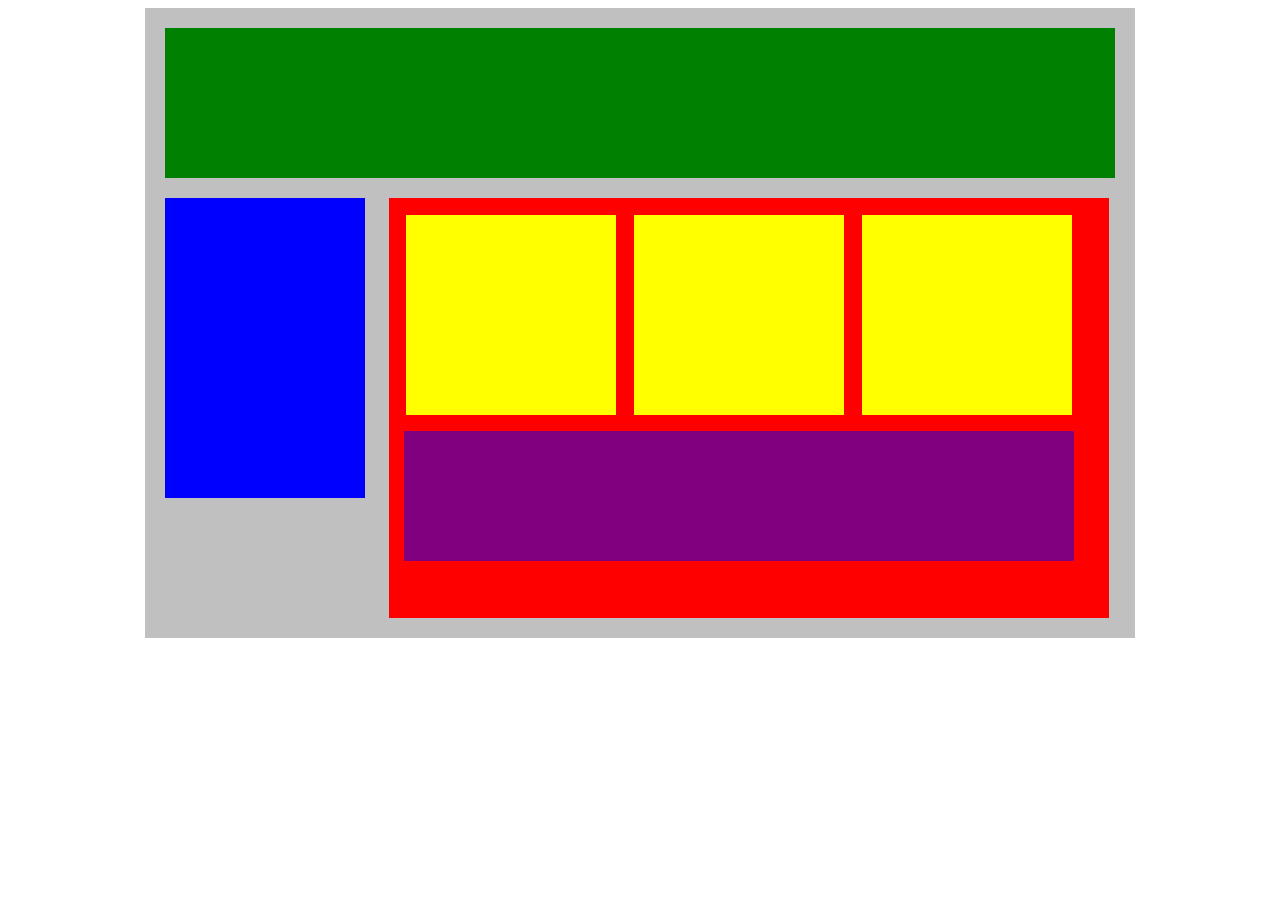
<file: CSS/Day 1/Core/Plotting_Our_Blocks/index.html>
<!DOCTYPE html>
<html lang="en">
<head>
    <title>Position Practice</title>
    <link rel="stylesheet" type="text/css" href="style.css">
</head>
<body>
    <div class="container">
        <div class="top-nav"></div>
        <div class="side-nav"></div>
        <div class="main">
            <div class="sub-content"></div>
            <div class="sub-content"></div>
            <div class="sub-content"></div>
            <div id="advertisement"></div>
        </div>
    </div>
</body>
</html>
</file>
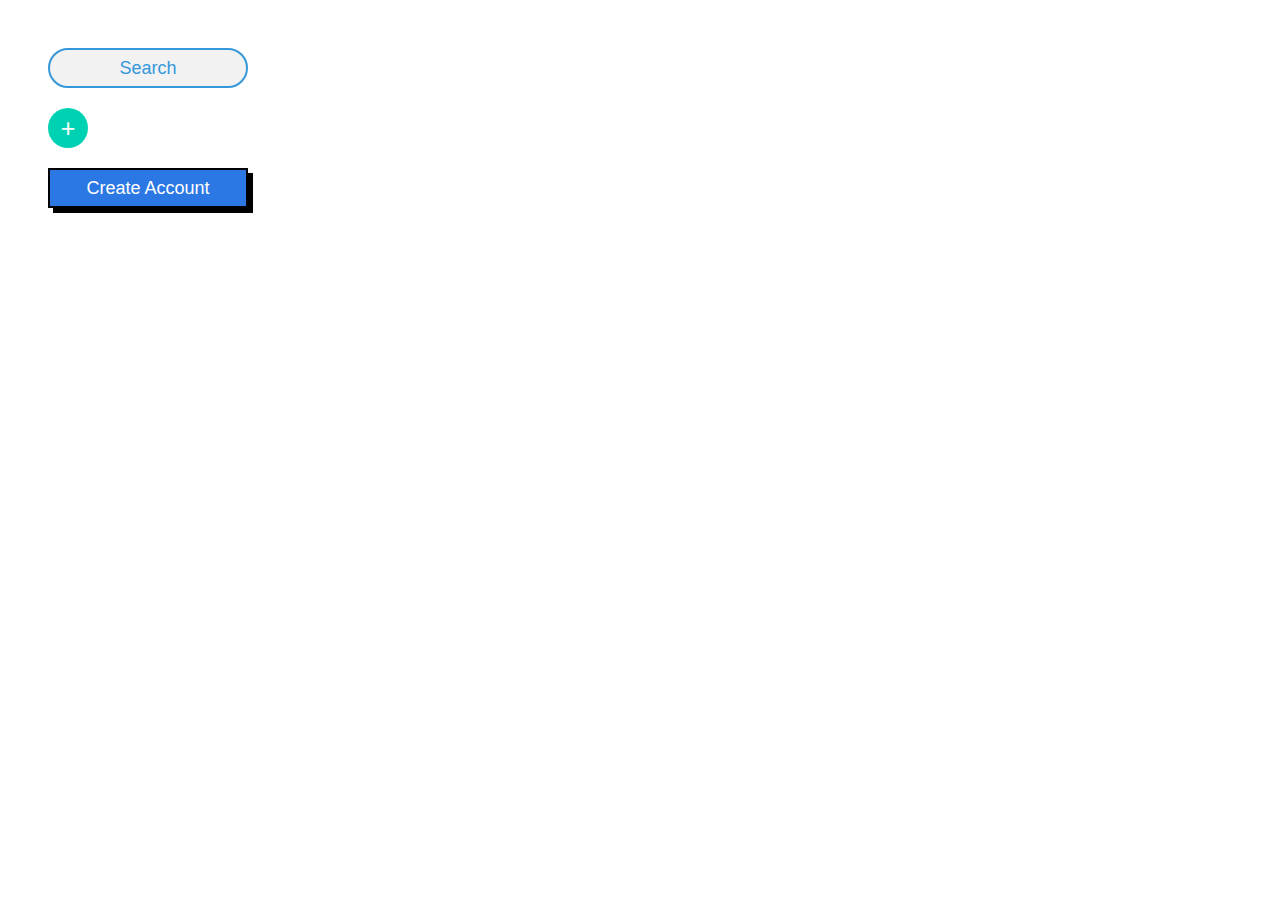
<file: CSS/Day 1/Practice/button_up/index.html>
<!DOCTYPE html>
<html lang="en">
<head>
    <meta charset="UTF-8">
    <meta name="viewport" content="width=device-width, initial-scale=1.0">
    <title>Buttons</title>
    <link rel="stylesheet" href="style.css">
</head>
<body>
    <div><button id="button1">Search</button></div>
    <div><button id="button2">+</button></div>
    <div><button id="button3">Create Account</button></div>
</body>
</html>
</file>
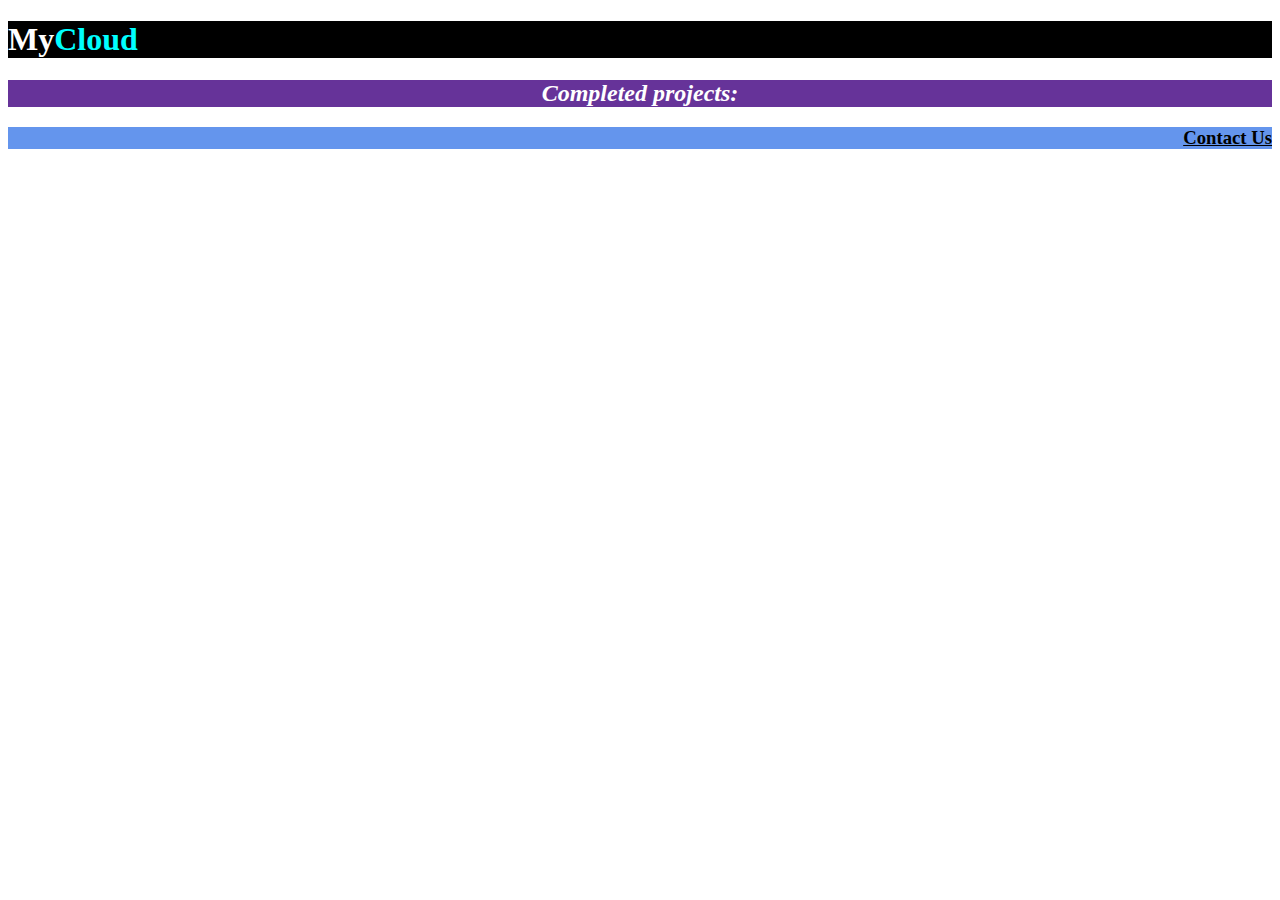
<file: CSS/Day 1/Practice/styling/index.html>
<!DOCTYPE html>
<html lang="en">
<head>
    <meta charset="UTF-8">
    <meta name="viewport" content="width=device-width, initial-scale=1.0">
    <title>MyCloud</title>
    <link rel="stylesheet" href="style.css">
</head>
<body>
    <h1><span style="color: white;">My</span>Cloud</h1>
    <h2>Completed projects:</h2>
    <h3><a href="URL">Contact Us</a></h3>
    </body>
</html>
</file>
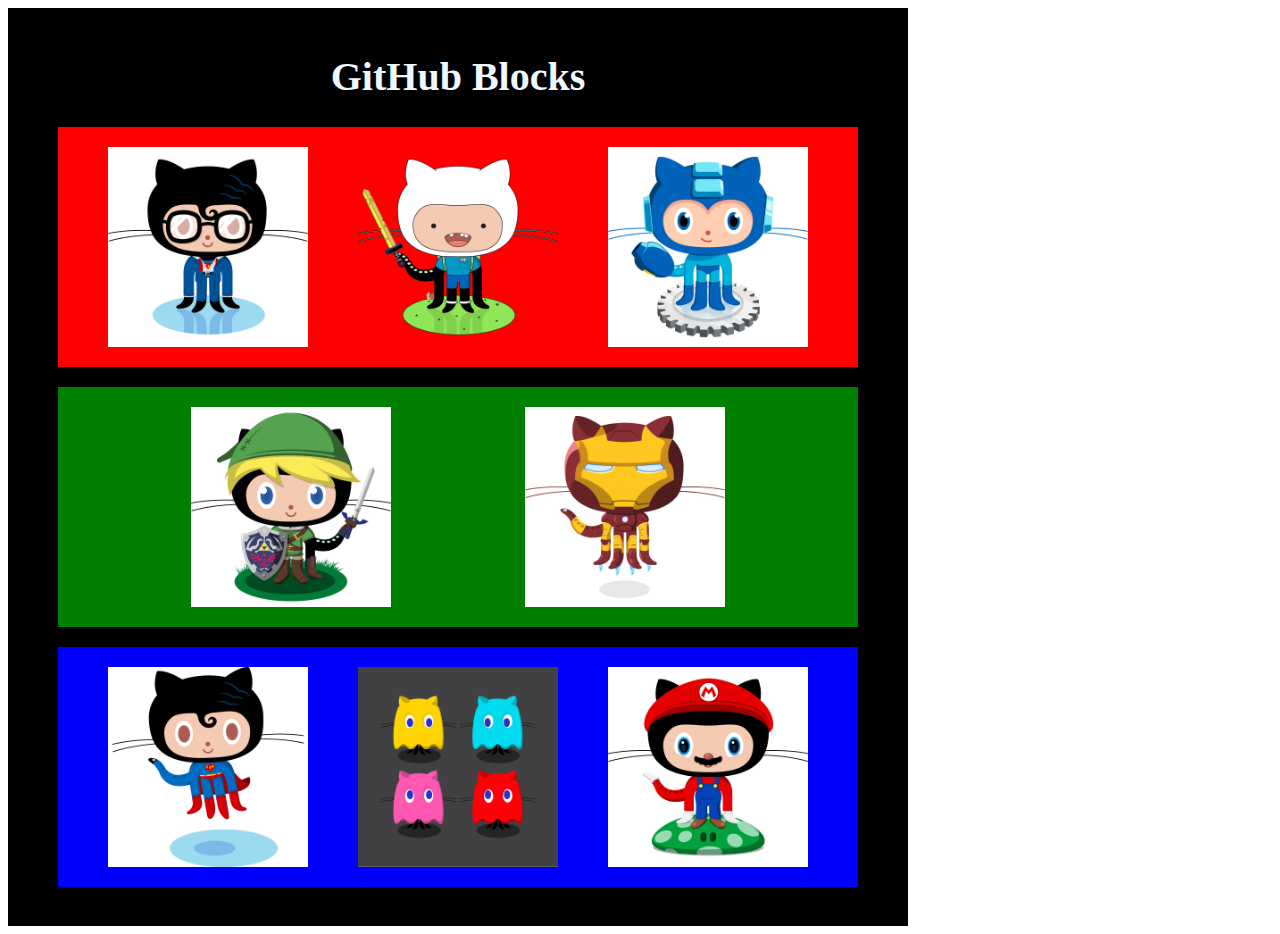
<file: CSS/Day 2/Core/GitHub_Blocks/index.html>
<!DOCTYPE html>
<html lang="en">
<head>
    <meta charset="UTF-8">
    <meta name="viewport" content="width=device-width, initial-scale=1.0">
    <title>Github Blocks</title>
    <link rel="stylesheet" type="text/css" href="style.css">
</head>
<body>
    <div class="container">
        <h1>GitHub Blocks</h1>
        <div class="blocks">
            <div class="block1">
                <img src="octoclark-kentocat.jpg" alt="octoclark-kentocat" >
                <img src="adventure-cat.png" alt="adventure-cat" >
                <img src="megacat.jpg" alt="megacat" >
            </div>

            <div class="block2">
                <img src="linktocat.jpg" alt="linktocat" >
                <img src="ironcat.jpg" alt="ironcat" >
            </div>

            <div class="block3">
                <img src="okal-eltocat.jpg" alt="okal-eltocat" >
                <img src="pacman-ghosts.jpg" alt="pacman-ghosts" >
                <img src="plumber.jpg" alt="plumber" >
            </div>
        </div>
    </div>
</body>
</file>
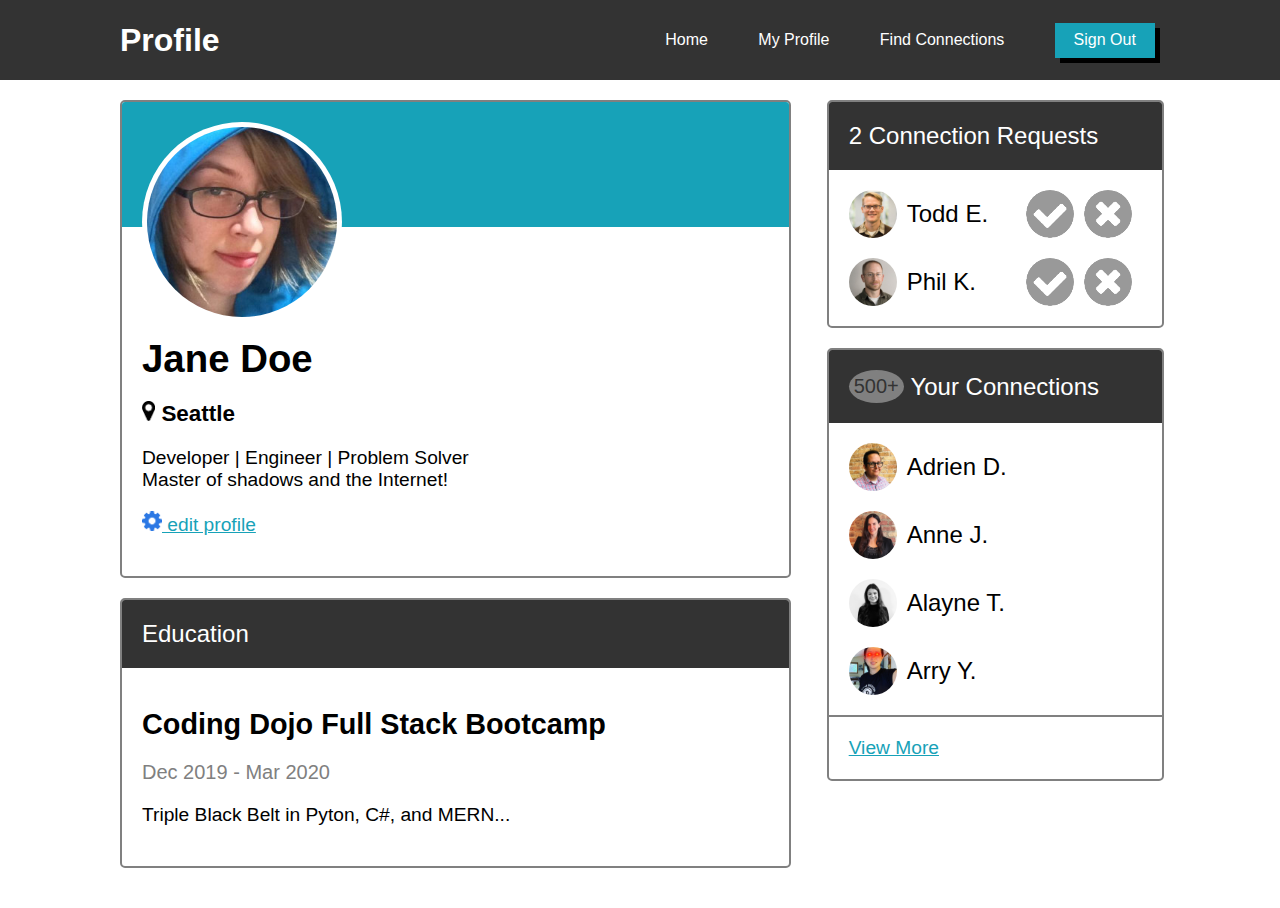
<file: CSS/Day 2/Core/profile_page/index.html>
<!DOCTYPE html>
<html lang="en">

<head>
    <meta charset="UTF-8">
    <meta name="viewport" content="width=device-width, initial-scale=1.0">
    <link rel="stylesheet" type="text/css" href="style.css">
    <title>Profile page</title>
</head>

<body>
    <!--navigation bar-->
    <div class="top">
        <div class="nav">
            <h1 class="nav-title">Profile</h1>
            <ul class="nav-links">
                <li><a href="#">Home</a></li>
                <li><a href="#">My Profile</a></li>
                <li><a href="#">Find Connections</a></li>
                <li><button class="button">Sign Out</button></li>
            </ul>
        </div>
    </div>
    <div class="container">
        <div class="row">
            <!-- left column -->
            <div class="left">
                <div class="user-card">
                    <div class="card-header">
                        <img src="images/jane-m.jpg" alt="jane-medium-avatar" class="avatar-m">
                    </div>
                    <div class="card-body">
                        <h1>Jane Doe</h1>
                        <h3>
                            <img src="icons/map-marker.png" alt="pin" class="icon-s">
                            Seattle
                        </h3>
                        <p>Developer | Engineer | Problem Solver<br>
                            Master of shadows and the Internet!</p>
                        <p>
                            <a href="#">
                                <img src="icons/gear.png" alt="gear" class="icon-s">
                                edit profile
                            </a>
                        </p>
                    </div>
                </div>

                <div class="card">
                    <div class="header">
                        Education
                    </div>
                    <div class="card-body">
                        <h2>Coding Dojo Full Stack Bootcamp</h2>
                        <p class="date">Dec 2019 - Mar 2020</p>
                        <p>Triple Black Belt in Pyton, C#, and MERN...</p>
                    </div>
                </div>
            </div>

            <!-- right column -->
            <div class="right">
                <div class="card">
                    <div class="header">
                        <span class="connections">2</span>
                        &nbsp;Connection Requests
                    </div>
                    <div class="user-line">
                        <span class="start">
                            <img src="images/todd-s.jpg" alt="todd" class="avatar-s">
                            <span>Todd E.</span>
                        </span>
                        <span class="end">
                            <img src="icons/accept-circle.png" alt="accept" class="avatar-s">
                            <img src="icons/close-circle.png" alt="decline" class="avatar-s">
                        </span>
                    </div>
                    <div class="user-line">
                        <span class="start">
                            <img src="images/phil-s.jpg" alt="phil" class="avatar-s">
                            <span>Phil K.</span>
                        </span>
                        <span class="end">
                            <img src="icons/accept-circle.png" alt="accept" class="avatar-s">
                            <img src="icons/close-circle.png" alt="decline" class="avatar-s">
                        </span>
                    </div>
                </div>
                <div class="card">
                    <div class="header">
                        <span class="connex">500+</span>
                        &nbsp;Your Connections
                    </div>
                    <div class="user-line">
                        <span class="start">
                            <img src="images/adrien-s.jpg" alt="adrien" class="avatar-s">
                            <span>Adrien D.</span>
                        </span>
                    </div>
                    <div class="user-line">
                        <span class="start">
                            <img src="images/anne-s.jpg" alt="anne" class="avatar-s">
                            <span>Anne J.</span>
                        </span>
                    </div>
                    <div class="user-line">
                        <span class="start">
                            <img src="images/alayne-s.jpg" alt="alayne" class="avatar-s">
                            <span>Alayne T.</span>
                        </span>
                    </div>
                    <div class="user-line">
                        <span class="start">
                            <img src="images/arry-s.jpg" alt="arry" class="avatar-s">
                            <span>Arry Y.</span>
                        </span>
                    </div>
                    <div class="footer">
                        <a href="#">View More</a>
                    </div>
                </div>
            </div>
        </div>
    </div>
</body>

</html>
</file>
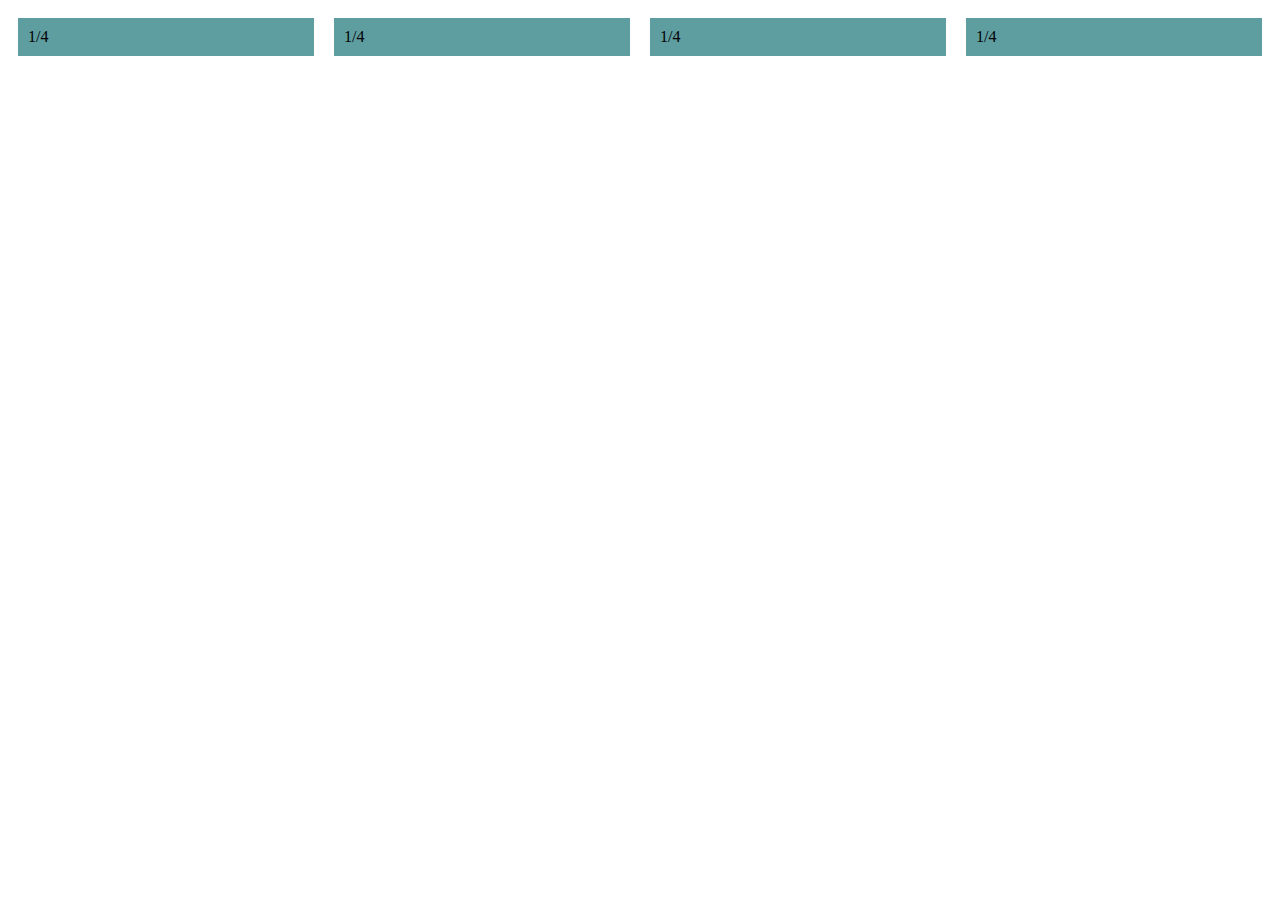
<file: CSS/Day 2/Practice/FLEX-ible Columns/index.html>
<!DOCTYPE html>
<html lang="en">
<head>
    <meta charset="UTF-8">
    <meta name="viewport" content="width=device-width, initial-scale=1.0">
    <link rel="stylesheet" type="text/css" href="style.css">

    <title>FLEX-ible Columns</title>
</head>
<body>
    <div class="row">
        <div class="col">1/4</div>
        <div class="col">1/4</div>
        <div class="col">1/4</div>
        <div class="col">1/4</div>
    </div>
    
    
</body>
</html>
</file>
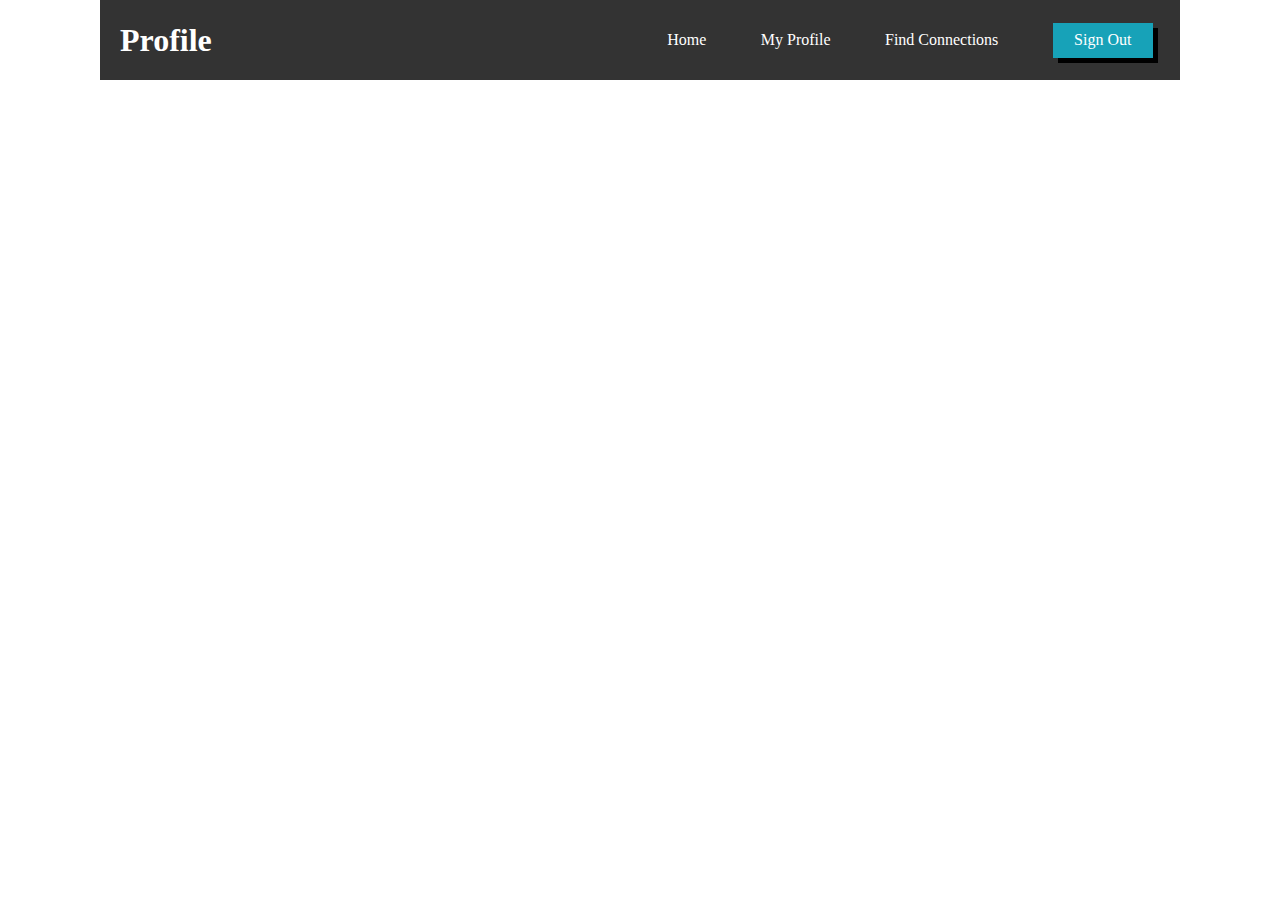
<file: CSS/Day 2/Practice/Flex_Navbar/index.html>
<!DOCTYPE html>
<html lang="en">
<head>
    <meta charset="UTF-8">
    <meta name="viewport" content="width=device-width, initial-scale=1.0">
    <link rel="stylesheet" type="text/css" href="style.css">
    <title>Document</title>
</head>
<body>
    <div class="nav">
        <h1 class="nav-title">Profile</h1>
        <ul class="nav-links">
            <li><a href="#">Home</a></li>
            <li><a href="#" class="active">My Profile</a></li>
            <li><a href="#">Find Connections</a></li>
            <li><button class="btn">Sign Out</button></li>
        </ul>
    </div>    
</body>
</html>
</file>
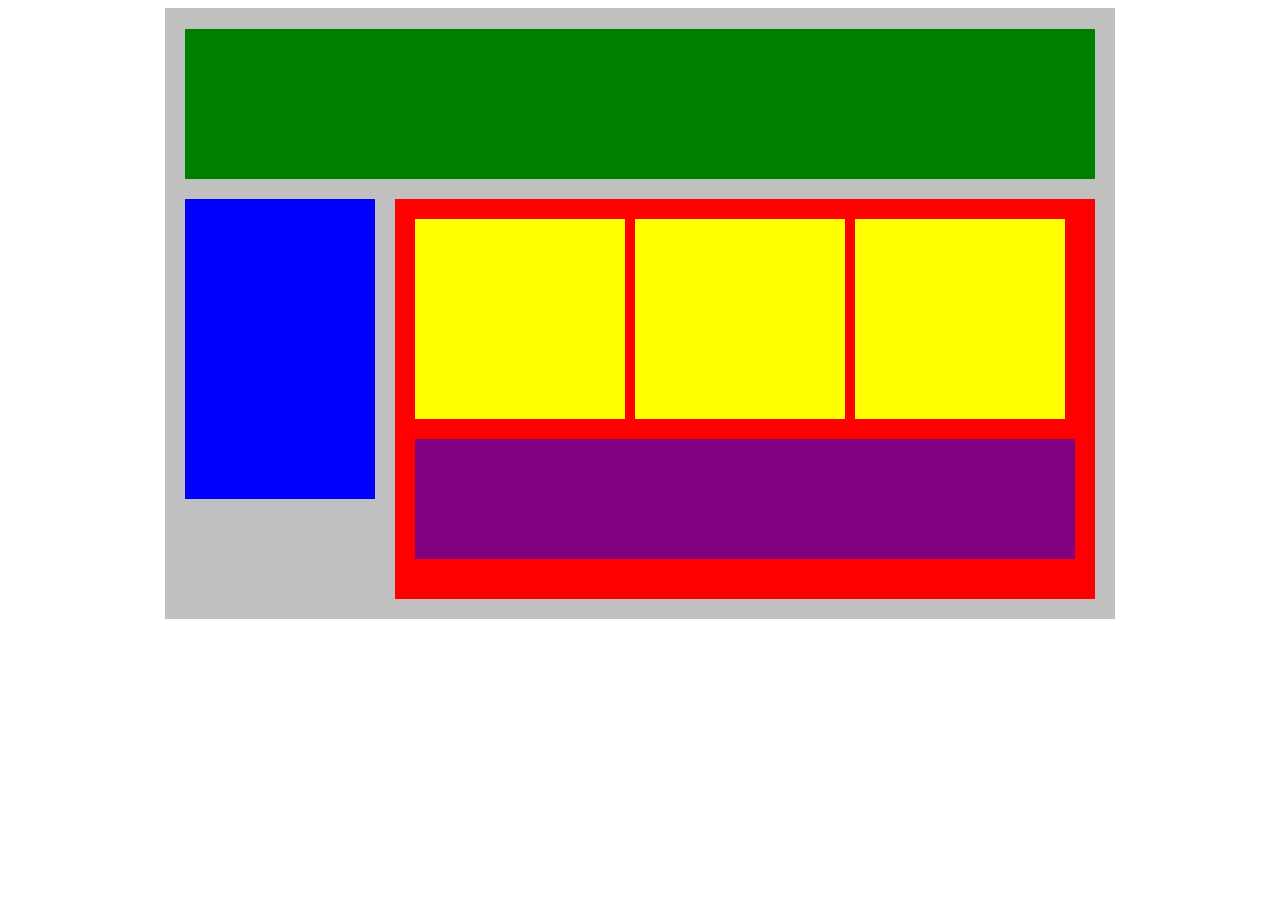
<file: CSS/Day 2/Practice/Flex_our_Blocks/index.html>
<!DOCTYPE html>
<html lang="en">
<head>
    <title>Position Practice</title>
    <link rel="stylesheet" type="text/css" href="style.css">
</head>
<body>
    <div class="container">
        <div class="top-nav"></div>
        <div class="row">
            <div class="side-nav"></div>
            <div class="main">
                <div class="row">
                    <div class="sub-content"></div>
                    <div class="sub-content"></div>
                    <div class="sub-content"></div>
                </div>
                <div id="advertisement"></div>
            </div>
        </div>
    </div>
</body>
</html>
</file>
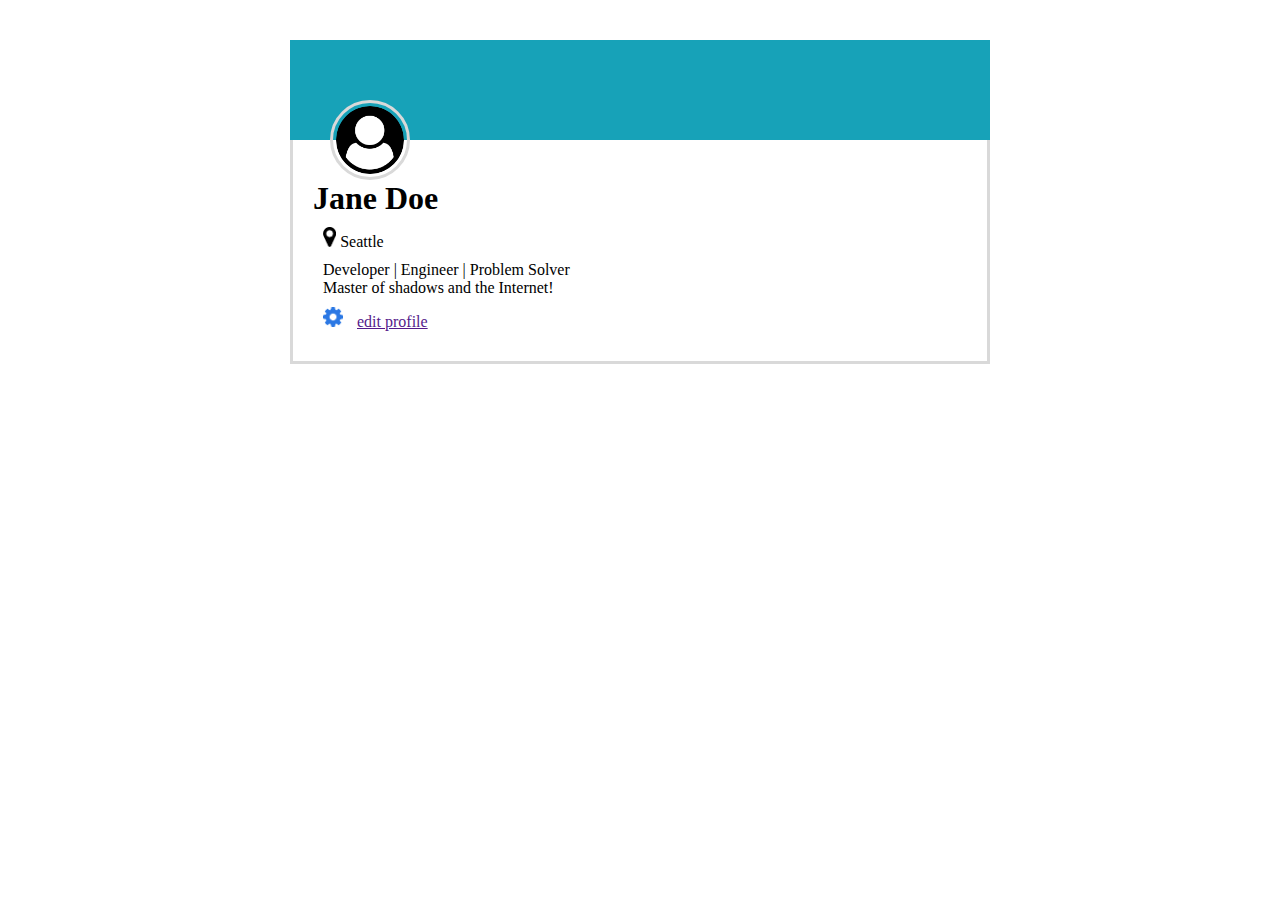
<file: CSS/Day 2/Practice/User_card/index.html>
<!DOCTYPE html>
<html lang="en">

<head>
    <meta charset="UTF-8">
    <meta name="viewport" content="width=device-width, initial-scale=1.0">
    <link rel="stylesheet" type="text/css" href="style.css">
    <title>User card</title>
</head>

<body>
    <div class="container">
        <div id="header">
            <img id="user-img" src="user-circle.png" alt="user image">
        </div>
        <div id="card-body">
            <h1>Jane Doe</h1>
            <p>
                <img class="icon" src="map-marker.png" alt="map marker">
                Seattle
            </p>
            <p>Developer | Engineer | Problem Solver
                <br> Master of shadows and the Internet!
            </p>
            <p>
                <img class="icon" src="gear.png" alt="gear">
                <a href="">edit profile</a>
            </p>
        </div>
    </div>
</body>

</html>
</file>
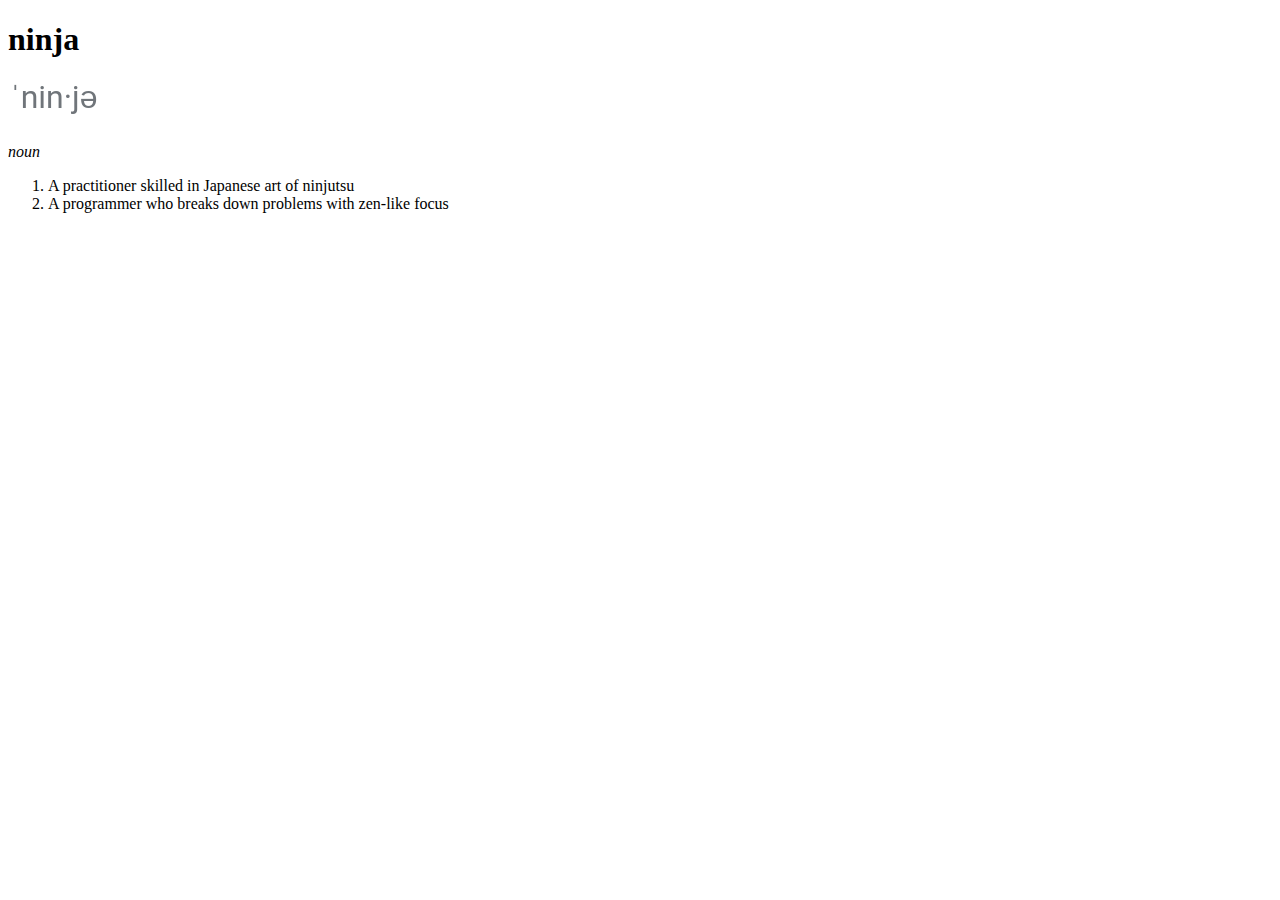
<file: HTML/Day 1/Practice/dictionary_entry/index.html>
<!DOCTYPE html>  
    <html lang="en">
    <head>
        <meta charset="UTF-8">
        <title>ninja</title>
    </head>
    <body>
        <h1>ninja</h1>
        <h2><img src="pronunciation.png" alt="pronunciation pic"></h2>
        <p>
            <em>noun</em>     
        </p>
        <ol>
            <li>A practitioner skilled in Japanese art of ninjutsu</li>
            <li>A programmer who breaks down problems with zen-like focus</li>
        </ol>
    </body>
</html>
</file>
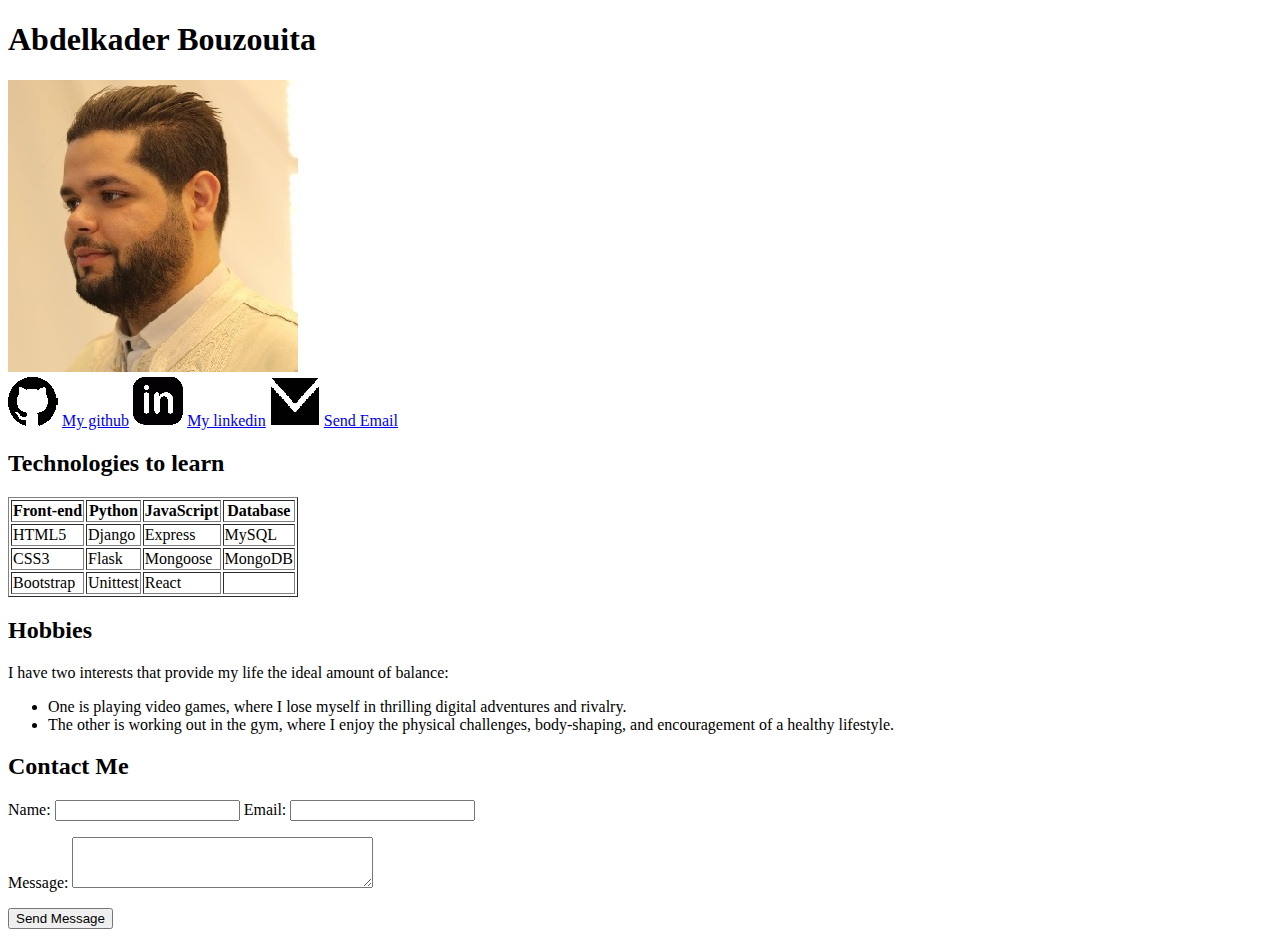
<file: HTML/Day 2/Practice/portfolio/index.html>
<!DOCTYPE html>
<html lang="en">
<head>
    <meta charset="UTF-8">
    <meta name="viewport" content="width=device-width, initial-scale=1.0">
    <title>Document</title>
</head>
<body>
    <h1>Abdelkader Bouzouita</h1>

    <img src="kader.jpg" alt="kader pic">

    <div>
        <img src="github.png" alt="my github">
        <a href="https://github.com/Kaderbz/">My github</a>
        <img src="linkedin.png" alt="my github">
        <a href="https://www.linkedin.com/in/abdelkader-bouzouita-20b54388/">My linkedin</a>
        <img src="mail.jpg" alt="my github">
        <a href="mailto:bouzouita.abdelkader@gmail.com">Send Email</a>
    </div>
    <h2>Technologies to learn</h2>

        <table border="1">
            <tr>
                <th>Front-end</th>
                <th>Python</th>
                <th>JavaScript</th>
                <th>Database</th>
            <tr>
                <td>HTML5</td>
                <td>Django</td>
                <td>Express</td>
                <td>MySQL</td>

            </tr>
            <tr>
                <td>CSS3</td>
                <td>Flask</td>
                <td>Mongoose</td>
                <td>MongoDB</td>
            </tr>

            <tr>
                <td>Bootstrap</td>
                <td>Unittest</td>
                <td>React</td>
                <td></td>
            </tr>
        </table>
        
    <h2>Hobbies</h2>
        <p>I have two interests that provide my life the ideal amount of balance:</p>
        <ul>
            <li>One is playing video games, where I lose myself in thrilling digital adventures and rivalry.</li>
            <li>The other is working out in the gym, where I enjoy the physical challenges, body-shaping, and encouragement of a healthy lifestyle.</li>
        </ul>

    <h2>Contact Me</h2>
        <form action="/process" method="post">
            
            <div>
                <label>Name: </label>
                <input type="text" name="name">
                <label>Email: </label>
                <input type="text" name="email">
            </div>
            
            <div>
                <p>Message:
                    <textarea name="comment" cols="35" rows="3"></textarea>
                </p>
            </div>

            
            <input type="submit" value="Send Message" >
        </form>
    
</body>
</html>
</file>
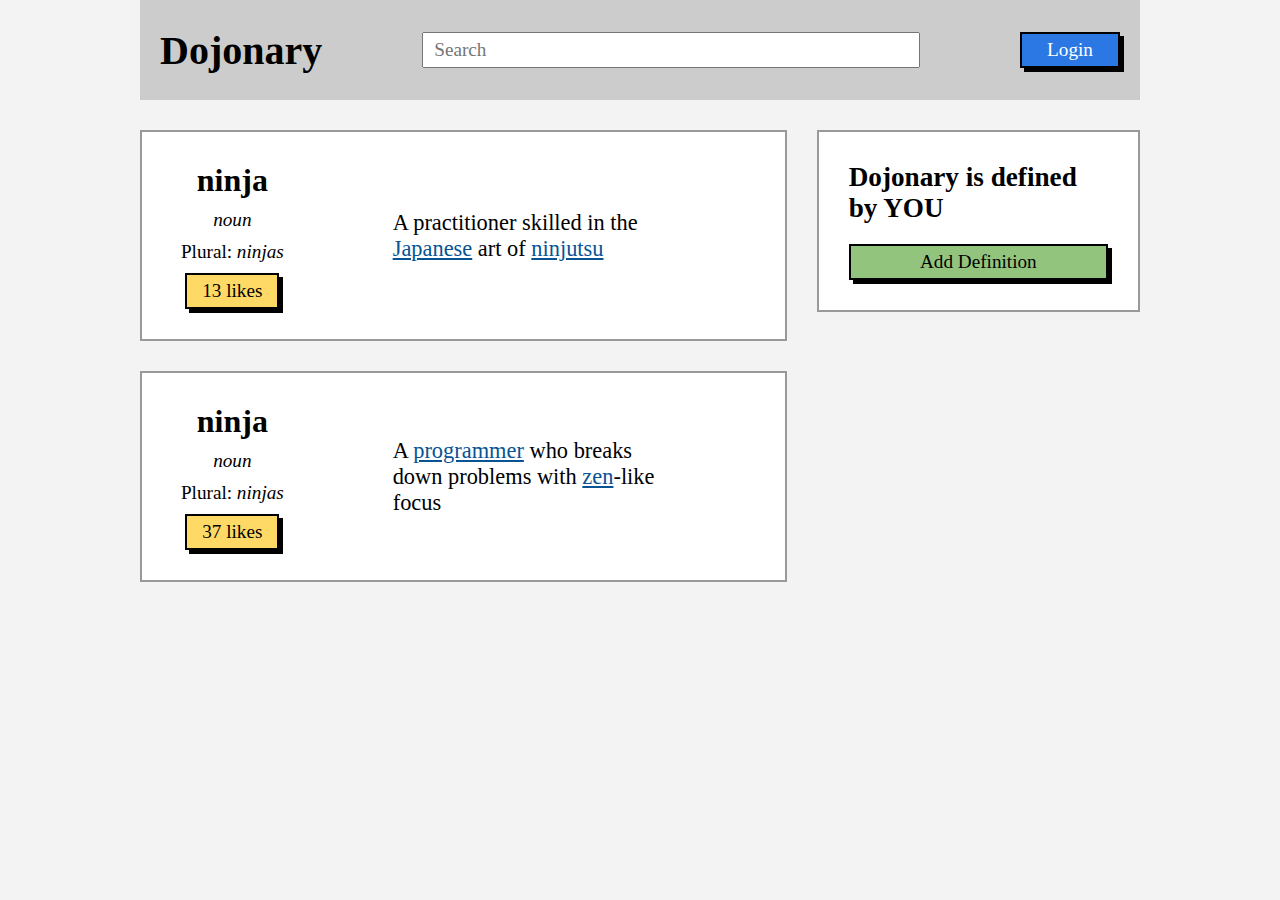
<file: JS/Day 1/Core/Button Clicker/index.html>
<!DOCTYPE html>
<html lang="en">
    <head>
        <meta charset="UTF-8">
        <meta name="viewport" content="width=device-width, initial-scale=1.0">
        <link rel="stylesheet" type="text/css" href="style.css">
        <title>Profile page</title>
    </head>
<body>
    <div class="container">
        <div class="top"> <!--navigation bar-->
            <h1 class="title">Dojonary</h1>
            <input type="text" name="search" placeholder="Search" class="search">
            <button class="btn login" onclick="login(this)">Login</button>
        </div> <!--navigation bar end-->
        <div class="row">
            <div class="flex-left"> <!-- left column -->
                <div class="box definition">
                    <div class="left">
                        <h1>ninja</h1>
                        <p><em>noun</em></p>
                        <p>Plural: <em>ninjas</em></p>
                        <button class="btn like" onclick="message()">13 likes</button>
                    </div>
                    <p class="text">A practitioner skilled in the
                        <br>
                        <a href="#">Japanese</a> art of <a href="#">ninjutsu</a></p>
                </div>
                <div class="box definition">
                    <div class="left">
                        <h1>ninja</h1>
                        <p><em>noun</em></p>
                        <p>Plural: <em>ninjas</em></p>
                        <button class="btn like" onclick="message()">37 likes</button>
                    </div>
                    <p class="text">A <a href="#">programmer</a> who breaks
                        <br>
                        down problems with <a href="#">zen</a>-like 
                        <br>
                        focus</p>
                </div>
            </div><!-- left column end -->
            <div class="flex-right"> <!-- right column -->
                <div class="box">
                    <h2>Dojonary is defined by YOU</h2>
                    <button class="btn add" onclick="hide_btn(this)">Add Definition</button>
                </div>
            </div> <!-- right column end -->
        </div>
    </div>
    <script src="script.js"></script>
</body>
</html>
</file>
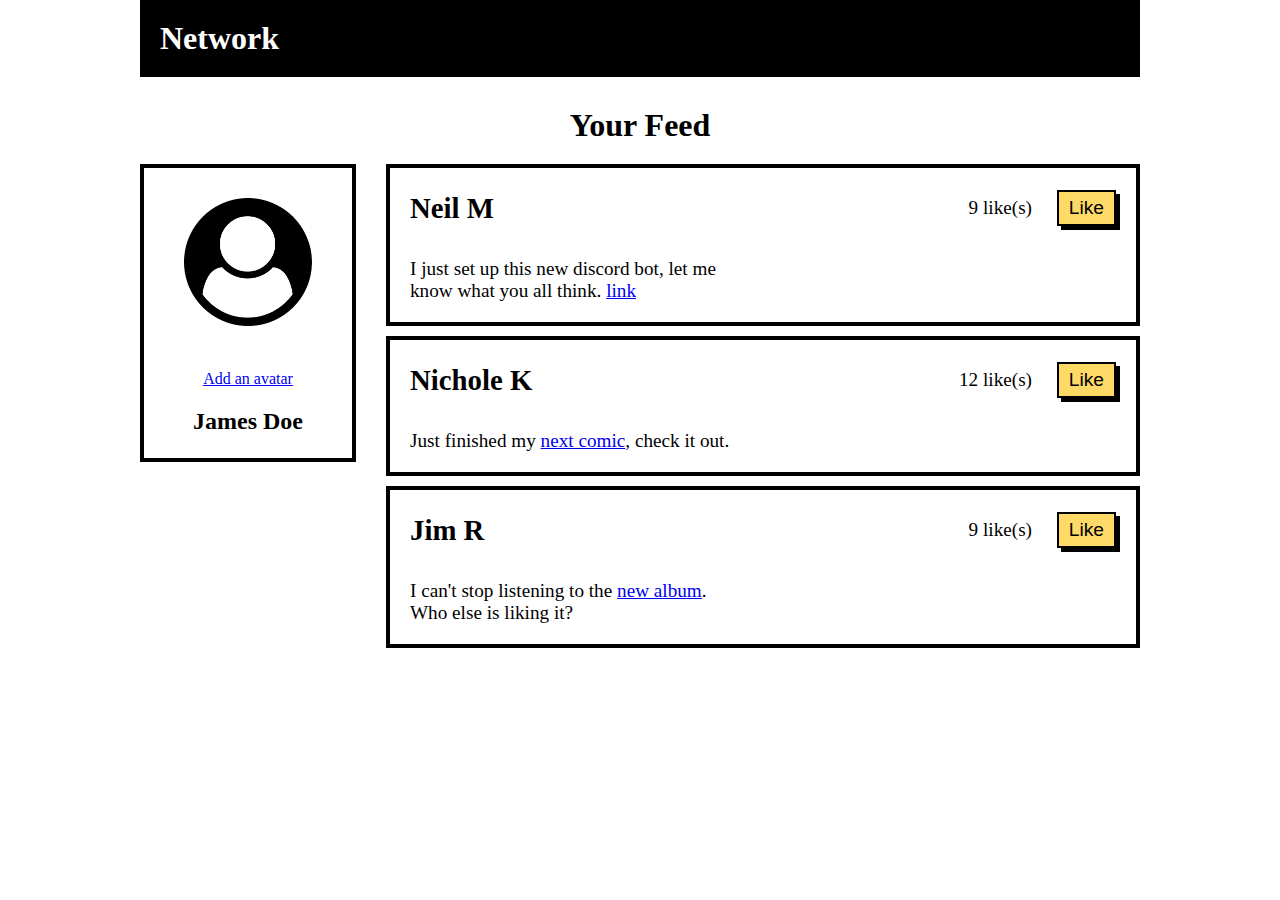
<file: JS/Day 2/Core/Liking likes/index.html>
<!DOCTYPE html>
<html lang="en">

<head>
    <meta charset="UTF-8">
    <meta name="viewport" content="width=device-width, initial-scale=1.0">
    <link rel="stylesheet" type="text/css" href="style.css"> <!-- Link to an external CSS stylesheet -->
    <title>Liking Likes</title> <!-- Title of the web page displayed in the browser tab -->
</head>

<body>
    <div class="container">
        <div class="top">
            <h1>Network</h1> <!-- Heading for the top section of the page -->
        </div>
        <h1 class="title">Your Feed</h1> <!-- Heading for the main content section of the page -->
        <div class="row">
            <div class="left">
                <div class="user">
                    <img src="user-circle.png" alt="user picture" class="avatar-m"> <!-- User avatar image -->
                    <p><a href="#">Add an avatar</a></p> <!-- Link to add a user avatar -->
                    <h2>James Doe</h2> <!-- User's name -->
                </div>
            </div>
            <div class="right">
                <!-- Post 1 -->
                <div class="post">
                    <div class="top-line">
                        <h2>Neil M</h2> <!-- Post author's name -->
                        <div class="likes">
                            <span id="post-1">9 like(s)</span> <!-- Display the number of likes for this post -->
                            <button class="like-btn" onclick="like(0)">Like</button> <!-- Like button for post 1 -->
                        </div>
                    </div>
                    <p>I just set up this new discord bot, let me
                        <br>
                        know what you all think. <a href="#">link</a></p>
                    <!-- Post content and a link -->
                </div>
                <!-- Post 2 -->
                <div class="post">
                    <div class="top-line">
                        <h2>Nichole K</h2> <!-- Post author's name -->
                        <div class="likes">
                            <span id="post-2">12 like(s)</span> <!-- Display the number of likes for this post -->
                            <button class="like-btn" onclick="like(1)">Like</button> <!-- Like button for post 2 -->
                        </div>
                    </div>
                    <p>Just finished my <a href="#">next comic</a>, check it out.</p>
                    <!-- Post content and a link -->
                </div>
                <!-- Post 3 -->
                <div class="post">
                    <div class="top-line">
                        <h2>Jim R</h2> <!-- Post author's name -->
                        <div class="likes">
                            <span id="post-3">9 like(s)</span> <!-- Display the number of likes for this post -->
                            <button class="like-btn" onclick="like(2)">Like</button> <!-- Like button for post 3 -->
                        </div>
                    </div>
                    <p>I can't stop listening to the <a href="#">new album</a>.
                        <br>
                        Who else is liking it?</p>
                    <!-- Post content and a link -->
                </div>
            </div>
        </div>
    </div>
    <script src="script.js"></script> <!-- Link to an external JavaScript file -->
</body>

</html>
</file>
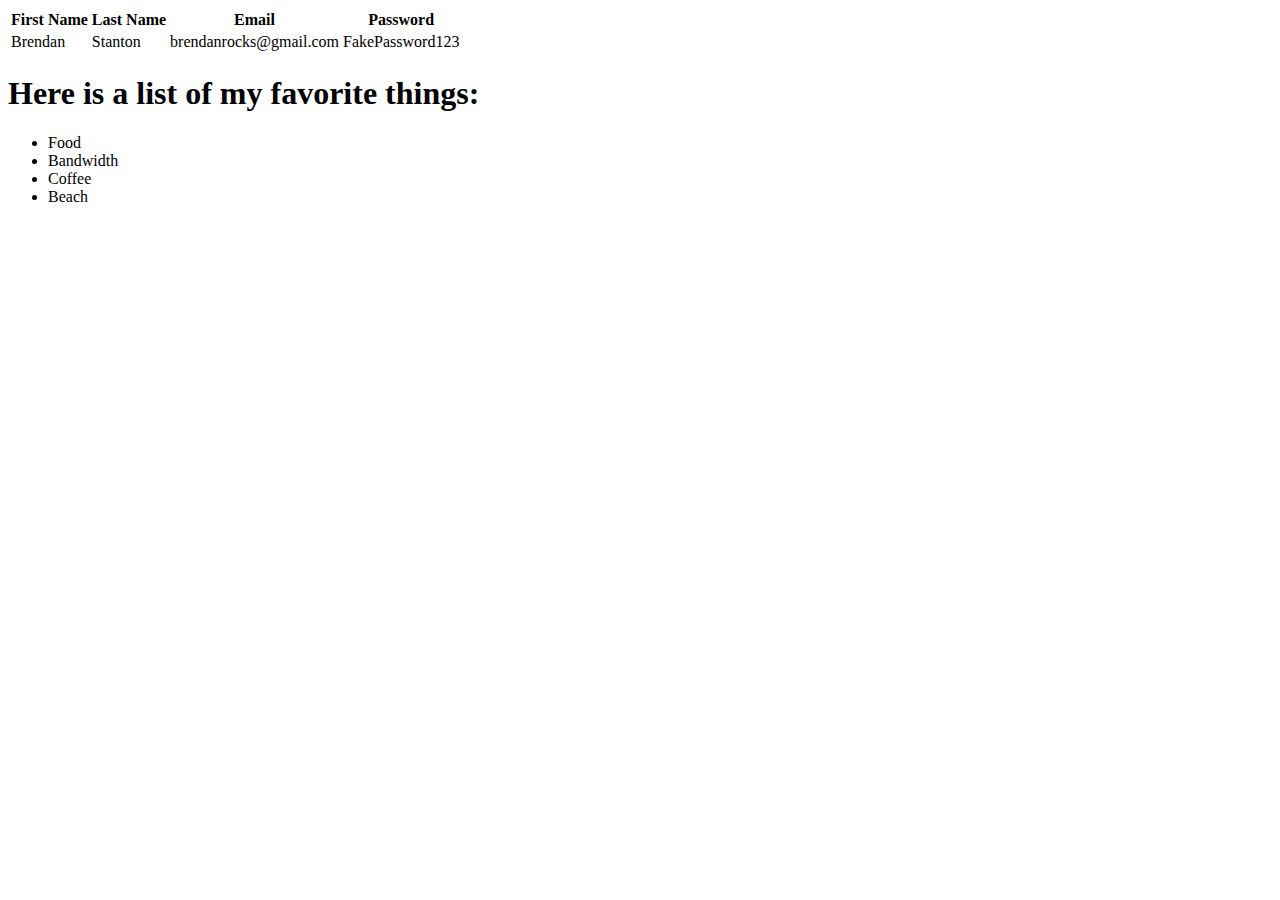
<file: HTML/Day 1/Practice/Fix_Indentation/partII.html>
<!DOCTYPE html>
<html>
    <head>
        <title>Basic II</title>
    </head>
    <body>
        <table> 
            <thead>
                <tr>
                    <th>First Name</th>
                    <th>Last Name</th>
                    <th>Email</th>
                    <th>Password</th>
                </tr>
            </thead>
            <tbody>
                <tr>
                    <td>Brendan</td>
                    <td>Stanton</td>
                    <td>brendanrocks@gmail.com</td>
                    <td> FakePassword123 </td>
                </tr>
            </tbody>
        </table>
        <h1>Here is a list of my favorite things:</h1>
        <ul>
            <li>Food</li>
            <li>Bandwidth</li>
            <li>Coffee</li>
            <li>Beach</li>
        </ul>
    </body>
</html>
</file>
<file: CSS/Day 1/Core/Plotting_Our_Blocks/style.css>
.container {
    width: 950px;
    background-color: silver;
    margin: 0px auto;
    padding: 20px;
}

.top-nav {
    height: 150px;
    background-color: green;
    margin-bottom: 20px;
}

.side-nav {
    height: 300px;
    width: 200px;
    background-color: blue;
    display: inline-block;
    margin-right: 20px;
}

.main {
    height: 400px;
    width: 700px;
    background-color: red;
    display: inline-block;
    vertical-align: top;
    padding: 10px;
}

.sub-content {
    height: 200px;
    width: 210px;
    background-color: yellow;
    display: inline-block;
    margin:7px ;
}

#advertisement {
    height: 120px;
    width: 660px;
    background-color: purple;
    margin: 5px;
    padding: 5px;
}
</file>
<file: CSS/Day 1/Practice/button_up/style.css>
#button1 {
    color: #3498db;
    margin-top: 40px;
    margin-left: 40px;
    width: 200px;
    height: 40px;
    border: 2px solid #3498db;
    border-radius: 20px;
    text-align:center;
    font-size: 18px; 
    background-color: #f2f2f2;
}

#button2 {
    color: white;
    border: #00D1B2;
    margin-top: 20px;
    margin-left: 40px;
    width: 40px;
    height: 40px;
    border-radius: 50%;
    text-align:center;
    font-size: 25px;
    background-color:#00D1B2;
}

#button3 {
    color: white;
    margin-top: 20px;
    margin-left: 40px;
    width: 200px;
    height: 40px;
    border: 2px solid black;
    text-align: center;
    font-size: 18px;
    background-color:#2B78E4;
    box-shadow: 5px 5px black;
}
</file>
<file: CSS/Day 1/Practice/styling/style.css>
h1 {
    color: cyan;
    background-color: black;
    text-align:left;
    font-style:normal;
    font-weight: bold;
    text-decoration: none;
    font-family: cursive;
    }

  h2 {
    color: white;
    background-color: rebeccapurple;
    text-align: center;
    font-style: italic;
    font-family: cursive;
  }

  h3 {
    color: black;
    background-color: cornflowerblue;
    text-align: right;
    font-family: cursive;
  }

  a {
    color:black
    }
</file>
<file: CSS/Day 2/Core/GitHub_Blocks/style.css>
img {
    height: 200px;
    margin-top: 20px;
}
.container {
text-align: center;
font-size:20px;
color: aliceblue;
padding-top: 18px;
background-color: black;
height: 900px;
width: 900px;
}
.blocks{
display: inline-block;
}
.block1 {
    background-color: red;
    height: 240px;
    width: 800px;
    display: flex;
    justify-content: space-evenly;
    margin-bottom: 20px;
}
.block2 {
    background-color: green;
    height: 240px;
    width: 800px;
    display: flex;
    justify-content: space-evenly;
    margin-bottom: 20px;

}
.block3 {
    background-color: blue;
    height: 240px;
    width: 800px;
    display: flex;
    justify-content: space-evenly;
}
</file>
<file: CSS/Day 2/Core/profile_page/style.css>
* {
    margin: 0;
    padding: 0;
}

.top {
    background-color: #333333;
}

.nav {
    width: 1080px;
    margin: 0 auto;
    color: white;
    height: 80px;
    display: flex;
    align-items: center;
    justify-content: space-between;
}

.nav-links {
    width: 50%;
    display: flex;
    align-items: center;
    list-style-type: none;
    justify-content: space-around;
}

.nav a {
    color: white;
    text-decoration: none;
}

.nav-title {
    margin-left: 20px;
}

.button {
    height: 35px;
    width: 100px;
    background-color: #17a2b8;
    color: white;
    border: none;
    font-size: 16px;
    box-shadow: 5px 5px #000000;
}

.container {
    width: 1080px;
    margin: 0 auto;
}

body {
    font-family: 'Roboto', sans-serif;
    background-color: white;
}

.row {
    display: flex;
}

.right,.left {
    margin: 10px;
    padding: 10px;
    flex: 1;
}

.left {
    flex: 2;
}

.flex-container {
    width: 1000px;
    margin: 0 auto;
    display: flex;
    justify-content: space-between;
    align-items: center;
}

.user-card,.card {
    width: 100%;
    background-color: white;
    border: 2px solid grey;
    margin-bottom: 20px;
    border-radius: 5px;
    font-size: 1.2rem;
    overflow: hidden;
}

.card-header {
    background-color: #17a2b8;
    height: 125px;
    margin-bottom: 70px;
}

.card-body {
    padding: 20px;
}

.card-body h1,.card-body h2,.card-body h3,.card-body p {
    margin: 20px 0px;
}

.avatar-m {
    border-radius: 50%;
    background-color: white;
    height: 190px;
    padding: 5px;
    margin-top: 20px;
    margin-left: 20px;
}

.icon-s {
    height: 20px;
}

a {
    color: #17a2b8;
}

.header {
    background-color: #333333;
    padding: 20px;
    color: white;
    font-size: 24px;
    display: flex;
    align-items: center;
}

.avatar-s {
    border-radius: 50%;
    height: 48px;
    margin-right: 10px;
}

.user-line {
    display: flex;
    justify-content: space-between;
    margin: 20px;
}

.connex {
    background-color: grey;
    color: #333;
    padding: 5px;
    font-size: 20px;
    border-radius: 50%;
}

.start, .end {
    display: flex;
    align-items: center;
    font-size: 24px;
}

.date {
    font-size: 20px;
    color: grey;
}

.footer {
    padding: 20px;
    border-top: 2px solid grey;
}
</file>
<file: CSS/Day 2/Practice/FLEX-ible Columns/style.css>
.row {
    display: flex;
}

.col, .col-2, .col-3 {
    margin: 10px;
    padding: 10px;
    background-color: cadetblue;
    flex: 1;
}

.col-2 {
    flex: 2;
}

.col-3 {
    flex: 3;
}
</file>
<file: CSS/Day 2/Practice/Flex_Navbar/style.css>
* {
    margin: 0;
    padding: 0;
}

.nav {
    background-color: #333333;
}

.nav {
    width: 1080px;
    margin: 0 auto;
    color: white;
    height: 80px;
    display: flex;
    align-items: center;
    justify-content: space-between;
}

.nav-links {
    width: 50%;
    display: flex;
    align-items: center;
    list-style-type: none;
    justify-content: space-around;
    font-family: cursive;

}

.nav a {
    color: white;
    text-decoration: none;
}

.nav-title {
    margin-left: 20px;
    font-family: cursive;
}

.btn {
    height: 35px;
    width: 100px;
    background-color: #17a2b8;
    color: white;
    border: none;
    font-size: 16px;
    box-shadow: 5px 5px #000000;
    font-family: cursive;

}
</file>
<file: CSS/Day 2/Practice/Flex_our_Blocks/style.css>
.container {
    width: 950px;
    background-color: silver;
    margin: 0px auto;
    padding-top: 1px;
}
.top-nav {
    height: 150px;
    background-color: green;
    margin: 20px;
}
.side-nav {
    height: 300px;
    width: 200px;
    background-color: blue;
}
.main {
    height: 400px;
    width: 700px;
    background-color: red;
    margin-left: 20px;
    margin-bottom: 20px;
    
}
.sub-content {
    height: 200px;
    width: 210px;
    background-color: yellow;
    margin-right: 10px;

}
#advertisement {
    height: 120px;
    width: 660px;
    background-color: purple;
    margin-left: 20px;
}
.row {
    display: flex;
    margin: 20px;
    /* TODO - what should go here? */
}
</file>
<file: CSS/Day 2/Practice/User_card/style.css>
* {
    margin: 0;
    padding: 0;
    box-sizing: border-box;
}

.container {
    width: 700px;
    margin: 40px auto;
    font-family: cursive;
}

#header {
    background-color: #17A2B8;
    height: 100px;
}

#card-body {
    border: 3px solid #D9D9D9;
    border-top: none;
    padding: 20px;
    padding-top: 40px;
}

p,a {
    margin: 10px;
}

.icon {
    height: 20px;
}

#user-img {
    margin-left: 30px;
    width: 80px;
    position: relative;
    top: 60px;
    left: 10px;
    border: 3px solid rgb(217, 217, 217);
    border-radius: 50%;
    padding: 3px;
}
</file>
<file: JS/Day 1/Core/Button Clicker/style.css>
* {
    margin: 0;
    padding: 0;
    font-family: cursive;
}

.title {
    font-size: 2.5rem;
}

.search {
    flex:1;
    font-size: 1.2rem;
    padding: 5px 10px;
    margin: 0 100px;
}

.btn {
    font-size: 1.2rem;
    padding: 5px 15px;
    border: 2px solid #000;
    box-shadow: 4px 4px #000;
    cursor: pointer;
}

body {
    background-color: #f3f3f3;
}

a { 
    color: #085394; 
}

.container {
    width: 1000px;
    margin: 0 auto;
}

.top {
    background-color: #ccc;
    height: 60px;
    padding: 20px;
    display: flex;
    justify-content: space-between;
    align-items: center;
}

.login {
    width:100px;
    background-color: #2b78e4;
    color: #fff;
}

.row { 
    display: flex; 
}

.flex-left { 
    flex: 2; 
}

.flex-right { 
    flex: 1; 
    margin-left: 30px;
}

.box {
    background-color: #fff;
    margin-top: 30px;
    padding: 30px;
    border: 2px solid #999;
}

.definition {
    display: flex;
    align-items: center;
    justify-content: space-between;
}

.left {
    flex: 1;
    text-align: center;
}

.left p {
    margin: 10px 0;
    font-size: 1.2rem;
}

.like {
    background-color: #ffd966;
}

.text {
    flex: 3;
    margin-left: 100px;
    font-size: 1.4rem;
}

.box h2 {
    font-size: 1.7rem;
}

.add {
    background-color: #93c47d;
    width: 100%;
    margin-top: 20px;
}
</file>
<file: JS/Day 2/Core/Liking likes/style.css>
/* Resetting default margin, padding, and font for all elements */
* {
    margin: 0;
    padding: 0;
}

/* Styling for the container */
.container {
    font-family: cursive;
    width: 1000px;
    margin: 0 auto;
}

/* Styling for the top class inside the container */
.top {
    background-color: black;
    color: white;
    padding: 20px;
    margin-bottom: 30px;
}
/* Styling for the title */
.title {
    text-align: center;
    padding-bottom: 20px;
}

.row {
    display: flex;
}
/*Styling of the site left part*/
.user {
    padding: 10px 20px 20px 20px;
    border: 2px solid black;
    border-width: 4px;
    text-align: center;
    height: 260px;
}

.avatar-m {
    height: 128px;
    margin: 20px;
}

.left p {
    margin: 20px;
}
/*Styling of the site right part*/
.right {
    flex: 2;
    margin-left: 30px;
}

/* Styling for the 'post' class */
.post {
    padding: 20px;
    margin-bottom: 10px;
    border: 4px solid black;
    font-size: 1.2rem;
}

.top-line {
    height: 40px;
    display: flex;
    justify-content: space-between;
    align-items: center;
    margin-bottom: 30px;
}
/* Styling for the like button */
.like-btn {
    background-color: #ffd966;
    padding: 5px 10px;
    border: 2px solid black;
    box-shadow: 4px 4px black;
    font-size: 1.2rem;
    margin-left: 20px;
    cursor: pointer;/* Change the cursor on hover */
}
</file>
